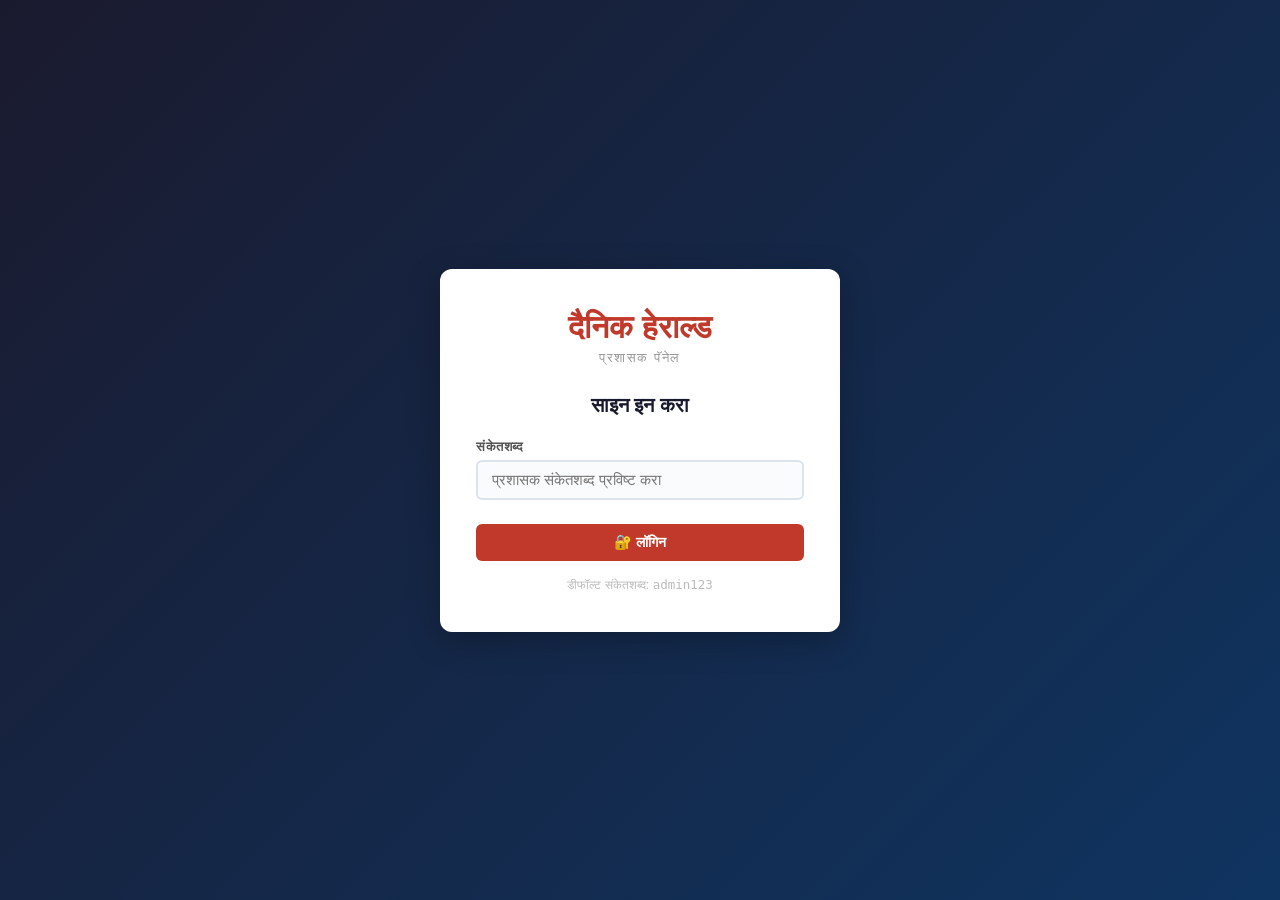
<file: admin/index.html>
<!DOCTYPE html>
<html lang="mr">
<head>
  <meta charset="UTF-8">
  <meta name="viewport" content="width=device-width, initial-scale=1.0">
  <title>प्रशासक पॅनेल – दैनिक हेराल्ड</title>
  <link rel="stylesheet" href="../css/admin.css">
</head>
<body>

  <!-- ══════════════════════════════
       LOGIN PAGE
  ══════════════════════════════ -->
  <div id="login-page" class="login-page">
    <div class="login-card">
      <div class="login-logo">दैनिक हेराल्ड</div>
      <div class="login-subtitle">प्रशासक पॅनेल</div>
      <h2>साइन इन करा</h2>
      <div class="login-error" id="login-error"></div>
      <form id="login-form" autocomplete="off">
        <div class="form-group">
          <label for="login-password">संकेतशब्द</label>
          <input type="password" id="login-password" placeholder="प्रशासक संकेतशब्द प्रविष्ट करा" required autocomplete="current-password">
        </div>
        <button type="submit" class="btn btn-primary btn-full" style="margin-top:8px">
          🔐 लॉगिन
        </button>
      </form>
      <p style="margin-top:16px;font-size:0.78rem;color:#bbb">डीफॉल्ट संकेतशब्द: <code>admin123</code></p>
    </div>
  </div>

  <!-- ══════════════════════════════
       ADMIN PANEL
  ══════════════════════════════ -->
  <div id="admin-page" class="admin-layout hidden">

    <!-- SIDEBAR -->
    <nav class="admin-sidebar" id="admin-sidebar" aria-label="प्रशासक नेव्हिगेशन">
      <div class="sidebar-header">
        <div class="sidebar-logo">दैनिक हेराल्ड</div>
        <div class="sidebar-tagline">प्रशासक पॅनेल</div>
      </div>

      <div class="sidebar-nav">
        <div class="sidebar-section-label">मुख्य</div>
        <a href="#" data-section="dashboard" class="active">
          <span class="nav-icon">📊</span> डॅशबोर्ड
        </a>

        <div class="sidebar-section-label">सामग्री</div>
        <a href="#" data-section="news">
          <span class="nav-icon">📰</span> बातम्या लेख
        </a>
        <a href="#" data-section="ads">
          <span class="nav-icon">📣</span> जाहिराती
        </a>
        <a href="#" data-section="videos">
          <span class="nav-icon">▶️</span> YouTube व्हिडिओ
        </a>

        <div class="sidebar-section-label">खाते</div>
        <a href="#" data-section="settings">
          <span class="nav-icon">⚙️</span> सेटिंग्ज
        </a>
      </div>

      <div class="sidebar-footer">
        <a href="#" id="logout-btn">
          <span>🚪</span> लॉगआउट
        </a>
      </div>
    </nav>

    <!-- MAIN -->
    <div class="admin-main">

      <!-- TOP BAR -->
      <div class="admin-topbar">
        <div style="display:flex;align-items:center;gap:8px">
          <button class="sidebar-toggle" id="sidebar-toggle" aria-label="साइडबार टॉगल करा">☰</button>
          <span class="page-title" id="page-title">डॅशबोर्ड</span>
        </div>
        <div class="topbar-actions">
          <a href="../index.html" target="_blank" id="visit-site" class="btn btn-outline btn-sm">🌐 साइट पहा</a>
          <a href="#" id="logout-btn-top" class="btn btn-danger btn-sm"
             onclick="document.getElementById('logout-btn').click();return false">🚪 लॉगआउट</a>
        </div>
      </div>

      <div class="admin-content">

        <!-- ── DASHBOARD ── -->
        <div class="section-page active" id="section-dashboard">
          <div class="stats-grid">
            <div class="stat-card">
              <div class="stat-icon red">📰</div>
              <div class="stat-info">
                <div class="stat-value" id="stat-news">0</div>
                <div class="stat-label">प्रकाशित लेख</div>
              </div>
            </div>
            <div class="stat-card">
              <div class="stat-icon orange">⭐</div>
              <div class="stat-info">
                <div class="stat-value" id="stat-featured">0</div>
                <div class="stat-label">वैशिष्ट्यीकृत लेख</div>
              </div>
            </div>
            <div class="stat-card">
              <div class="stat-icon blue">📣</div>
              <div class="stat-info">
                <div class="stat-value" id="stat-ads">0</div>
                <div class="stat-label">सक्रिय जाहिराती</div>
              </div>
            </div>
            <div class="stat-card">
              <div class="stat-icon green">▶️</div>
              <div class="stat-info">
                <div class="stat-value" id="stat-videos">0</div>
                <div class="stat-label">YouTube व्हिडिओ</div>
              </div>
            </div>
          </div>

          <div class="panel">
            <div class="panel-header">
              <span class="panel-title">अलीकडील लेख</span>
              <button class="btn btn-primary btn-sm" onclick="adminApp.openNewsModal()">+ लेख जोडा</button>
            </div>
            <div style="overflow-x:auto">
              <table class="data-table">
                <thead>
                  <tr>
                    <th>शीर्षक</th>
                    <th>वर्ग</th>
                    <th>दिनांक</th>
                    <th>क्रिया</th>
                  </tr>
                </thead>
                <tbody id="recent-news-body"></tbody>
              </table>
            </div>
          </div>
        </div>

        <!-- ── NEWS ── -->
        <div class="section-page" id="section-news">
          <div class="panel">
            <div class="panel-header">
              <span class="panel-title">सर्व लेख</span>
              <button class="btn btn-primary btn-sm" onclick="adminApp.openNewsModal()">+ लेख जोडा</button>
            </div>
            <div class="panel-body" style="padding-bottom:0">
              <div class="filter-row">
                <input type="text" id="news-search" placeholder="लेख शोधा…" style="flex:1;max-width:320px">
              </div>
            </div>
            <div style="overflow-x:auto">
              <table class="data-table">
                <thead>
                  <tr>
                    <th style="width:70px">प्रतिमा</th>
                    <th>शीर्षक</th>
                    <th>वर्ग</th>
                    <th>लेखक</th>
                    <th>दिनांक</th>
                    <th>स्थिती</th>
                    <th>क्रिया</th>
                  </tr>
                </thead>
                <tbody id="news-tbody"></tbody>
              </table>
            </div>
          </div>
        </div>

        <!-- ── ADS ── -->
        <div class="section-page" id="section-ads">
          <div class="panel">
            <div class="panel-header">
              <span class="panel-title">सर्व जाहिराती</span>
              <button class="btn btn-primary btn-sm" onclick="adminApp.openAdModal()">+ जाहिरात जोडा</button>
            </div>
            <div class="panel-body" style="padding-bottom:0">
              <div class="filter-row">
                <input type="text" id="ads-search" placeholder="जाहिराती शोधा…" style="flex:1;max-width:320px">
              </div>
            </div>
            <div style="overflow-x:auto">
              <table class="data-table">
                <thead>
                  <tr>
                    <th style="width:80px">प्रतिमा</th>
                    <th>शीर्षक</th>
                    <th>दुवा</th>
                    <th>स्थान</th>
                    <th>क्रिया</th>
                  </tr>
                </thead>
                <tbody id="ads-tbody"></tbody>
              </table>
            </div>
          </div>
        </div>

        <!-- ── VIDEOS ── -->
        <div class="section-page" id="section-videos">
          <div class="panel">
            <div class="panel-header">
              <span class="panel-title">YouTube व्हिडिओ</span>
              <button class="btn btn-primary btn-sm" onclick="adminApp.openVideoModal()">+ व्हिडिओ जोडा</button>
            </div>
            <div class="panel-body" style="padding-bottom:0">
              <div class="filter-row">
                <input type="text" id="videos-search" placeholder="व्हिडिओ शोधा…" style="flex:1;max-width:320px">
              </div>
            </div>
            <div style="overflow-x:auto">
              <table class="data-table">
                <thead>
                  <tr>
                    <th style="width:90px">थंबनेल</th>
                    <th>शीर्षक / वर्णन</th>
                    <th>YouTube URL</th>
                    <th>क्रिया</th>
                  </tr>
                </thead>
                <tbody id="videos-tbody"></tbody>
              </table>
            </div>
          </div>
        </div>

        <!-- ── SETTINGS ── -->
        <div class="section-page" id="section-settings">
          <div class="panel settings-card">
            <div class="panel-header">
              <span class="panel-title">⚙️ संकेतशब्द बदला</span>
            </div>
            <div class="panel-body">
              <form id="settings-form" autocomplete="off">
                <div class="form-group">
                  <label for="set-current-pw">सध्याचा संकेतशब्द</label>
                  <input type="password" id="set-current-pw" placeholder="सध्याचा संकेतशब्द प्रविष्ट करा" required autocomplete="current-password">
                </div>
                <div class="form-group">
                  <label for="set-new-pw">नवीन संकेतशब्द</label>
                  <input type="password" id="set-new-pw" placeholder="नवीन संकेतशब्द प्रविष्ट करा" required autocomplete="new-password">
                </div>
                <div class="form-group">
                  <label for="set-confirm-pw">नवीन संकेतशब्द पुष्टी करा</label>
                  <input type="password" id="set-confirm-pw" placeholder="नवीन संकेतशब्द पुष्टी करा" required autocomplete="new-password">
                </div>
                <button type="submit" class="btn btn-primary">💾 संकेतशब्द जतन करा</button>
              </form>
            </div>
          </div>

          <div class="panel settings-card" style="margin-top:20px">
            <div class="panel-header">
              <span class="panel-title">ℹ️ विषयी</span>
            </div>
            <div class="panel-body" style="font-size:0.9rem;line-height:1.7;color:#555">
              <p><strong>दैनिक हेराल्ड प्रशासक पॅनेल</strong></p>
              <p>या पॅनेलमधून आपली सर्व साइट सामग्री व्यवस्थापित करा. बदल त्वरित आपल्या ब्राउझरमध्ये जतन केले जातात आणि सार्वजनिक साइटवर दिसतात.</p>
              <p style="margin-top:8px">
                <a href="../index.html" target="_blank" class="btn btn-accent btn-sm">🌐 सार्वजनिक साइट पहा</a>
              </p>
            </div>
          </div>
        </div>

      </div><!-- /admin-content -->
    </div><!-- /admin-main -->
  </div><!-- /admin-page -->

  <!-- ══════════════════════════════
       NEWS MODAL
  ══════════════════════════════ -->
  <div class="modal-overlay hidden" id="news-modal" role="dialog" aria-modal="true" aria-labelledby="news-modal-title">
    <div class="modal-box">
      <div class="modal-header">
        <span class="modal-title" id="news-modal-title">लेख जोडा</span>
        <button class="modal-close" onclick="adminApp.closeNewsModal()" aria-label="बंद करा">&times;</button>
      </div>

      <form id="news-form" onsubmit="return false">
        <div class="form-row">
          <div class="form-group" style="grid-column:1/-1">
            <label for="nm-headline">मथळा *</label>
            <input type="text" id="nm-headline" placeholder="लेखाचा मथळा…" required>
          </div>
        </div>

        <div class="form-group">
          <label for="nm-excerpt">सारांश / थोडक्यात</label>
          <textarea id="nm-excerpt" rows="2" placeholder="मुखपृष्ठावर दाखवला जाणारा छोटा सारांश…"></textarea>
        </div>

        <div class="form-group">
          <label for="nm-content">संपूर्ण सामग्री * <small style="color:#aaa;font-weight:400">(HTML अनुमत, उदा. &lt;p&gt;…&lt;/p&gt;)</small></label>
          <textarea id="nm-content" rows="7" placeholder="&lt;p&gt;लेखाचा मजकूर…&lt;/p&gt;" required></textarea>
        </div>

        <div class="form-row">
          <div class="form-group">
            <label for="nm-category">वर्ग *</label>
            <select id="nm-category" required>
              <option value="">– निवडा –</option>
              <option>Local</option>
              <option>Politics</option>
              <option>Business</option>
              <option>Technology</option>
              <option>Sports</option>
              <option>Health</option>
              <option>Entertainment</option>
              <option>World</option>
              <option>Science</option>
              <option>Other</option>
            </select>
          </div>
          <div class="form-group">
            <label for="nm-author">लेखक</label>
            <input type="text" id="nm-author" placeholder="वार्ताहाराचे नाव">
          </div>
        </div>

        <div class="form-row">
          <div class="form-group">
            <label for="nm-date">प्रकाशन दिनांक</label>
            <input type="date" id="nm-date">
          </div>
          <div class="form-group" style="display:flex;align-items:flex-end;gap:8px;padding-bottom:2px">
            <input type="checkbox" id="nm-featured" style="width:auto;margin-bottom:8px">
            <label for="nm-featured" style="margin-bottom:8px;cursor:pointer">⭐ वैशिष्ट्यीकृत म्हणून चिन्हांकित करा</label>
          </div>
        </div>

        <div class="form-group">
          <label for="nm-image-url">प्रतिमा URL</label>
          <input type="url" id="nm-image-url" placeholder="https://…">
          <img class="img-preview" id="nm-img-preview" alt="प्रतिमा पूर्वावलोकन">
        </div>
      </form>

      <div class="modal-footer">
        <button class="btn btn-outline" onclick="adminApp.closeNewsModal()">रद्द करा</button>
        <button class="btn btn-primary" onclick="adminApp.saveNews()">💾 लेख जतन करा</button>
      </div>
    </div>
  </div>

  <!-- ══════════════════════════════
       AD MODAL
  ══════════════════════════════ -->
  <div class="modal-overlay hidden" id="ad-modal" role="dialog" aria-modal="true" aria-labelledby="ad-modal-title">
    <div class="modal-box">
      <div class="modal-header">
        <span class="modal-title" id="ad-modal-title">जाहिरात जोडा</span>
        <button class="modal-close" onclick="adminApp.closeAdModal()" aria-label="बंद करा">&times;</button>
      </div>

      <form id="ad-form" onsubmit="return false">
        <div class="form-group">
          <label for="am-title">जाहिरातीचे शीर्षक *</label>
          <input type="text" id="am-title" placeholder="उदा. उन्हाळी सेल बॅनर" required>
        </div>

        <div class="form-group">
          <label for="am-image-url">प्रतिमा URL *</label>
          <input type="url" id="am-image-url" placeholder="https://…" required>
          <img class="img-preview" id="am-img-preview" alt="जाहिरात पूर्वावलोकन">
        </div>

        <div class="form-group">
          <label for="am-link">गंतव्य URL</label>
          <input type="url" id="am-link" placeholder="https://जाहिरातदार-साइट.com">
        </div>

        <div class="form-group">
          <label for="am-position">स्थान</label>
          <select id="am-position">
            <option value="sidebar">साइडबार</option>
            <option value="header">हेडर बॅनर</option>
          </select>
        </div>
      </form>

      <div class="modal-footer">
        <button class="btn btn-outline" onclick="adminApp.closeAdModal()">रद्द करा</button>
        <button class="btn btn-primary" onclick="adminApp.saveAd()">💾 जाहिरात जतन करा</button>
      </div>
    </div>
  </div>

  <!-- ══════════════════════════════
       VIDEO MODAL
  ══════════════════════════════ -->
  <div class="modal-overlay hidden" id="video-modal" role="dialog" aria-modal="true" aria-labelledby="video-modal-title">
    <div class="modal-box">
      <div class="modal-header">
        <span class="modal-title" id="video-modal-title">YouTube व्हिडिओ जोडा</span>
        <button class="modal-close" onclick="adminApp.closeVideoModal()" aria-label="बंद करा">&times;</button>
      </div>

      <form id="video-form" onsubmit="return false">
        <div class="form-group">
          <label for="vm-title">व्हिडिओ शीर्षक *</label>
          <input type="text" id="vm-title" placeholder="उदा. तातडीच्या बातम्या: शहर अर्थसंकल्प २०२६" required>
        </div>

        <div class="form-group">
          <label for="vm-url">YouTube URL *</label>
          <input type="url" id="vm-url" placeholder="https://www.youtube.com/watch?v=…" required>
          <small style="color:#aaa;font-size:0.76rem">youtube.com/watch?v=, youtu.be/, किंवा व्हिडिओ ID स्वीकारतो</small>
        </div>

        <div class="form-group">
          <label for="vm-desc">वर्णन <small style="color:#aaa;font-weight:400">(पर्यायी)</small></label>
          <textarea id="vm-desc" rows="2" placeholder="व्हिडिओचे थोडक्यात वर्णन…"></textarea>
        </div>
      </form>

      <div class="modal-footer">
        <button class="btn btn-outline" onclick="adminApp.closeVideoModal()">रद्द करा</button>
        <button class="btn btn-primary" onclick="adminApp.saveVideo()">💾 व्हिडिओ जतन करा</button>
      </div>
    </div>
  </div>

  <!-- ══════════════════════════════
       CONFIRM DELETE DIALOG
  ══════════════════════════════ -->
  <div class="confirm-overlay hidden" id="confirm-overlay">
    <div class="confirm-box">
      <span class="confirm-icon">⚠️</span>
      <h3>हटविण्याची पुष्टी करा</h3>
      <p>आपल्याला हा आयटम हटवायचा आहे का? ही क्रिया पूर्ववत केली जाऊ शकत नाही.</p>
      <div class="confirm-actions">
        <button class="btn btn-outline" id="confirm-no">रद्द करा</button>
        <button class="btn btn-danger" id="confirm-yes">🗑 हटवा</button>
      </div>
    </div>
  </div>

  <!-- TOAST CONTAINER -->
  <div class="toast-container" id="toast-container" aria-live="polite"></div>

  <script src="../js/admin.js"></script>
</body>
</html>
</file>
<file: css/admin.css>
/* ============================
   Admin Panel Stylesheet
   ============================ */

*, *::before, *::after {
  box-sizing: border-box;
  margin: 0;
  padding: 0;
}

:root {
  --primary: #c0392b;
  --primary-dark: #96281b;
  --accent: #2980b9;
  --accent-dark: #1a5276;
  --success: #27ae60;
  --warning: #e67e22;
  --danger: #e74c3c;
  --dark: #1a1a2e;
  --sidebar-bg: #16213e;
  --gray: #555;
  --light-gray: #f0f2f5;
  --border: #dde3ec;
  --white: #fff;
  --font-sans: 'Segoe UI', Arial, sans-serif;
}

body {
  font-family: var(--font-sans);
  background: var(--light-gray);
  color: #222;
  min-height: 100vh;
}

.hidden {
  display: none !important;
}

/* ---- LOGIN PAGE ---- */
.login-page {
  min-height: 100vh;
  display: flex;
  align-items: center;
  justify-content: center;
  background: linear-gradient(135deg, var(--dark) 0%, #0f3460 100%);
}

.login-card {
  background: var(--white);
  border-radius: 12px;
  padding: 40px 36px;
  width: 100%;
  max-width: 400px;
  box-shadow: 0 8px 32px rgba(0,0,0,0.25);
  text-align: center;
}

.login-logo {
  font-size: 2rem;
  font-weight: 900;
  color: var(--primary);
  margin-bottom: 4px;
}

.login-subtitle {
  font-size: 0.82rem;
  color: #999;
  margin-bottom: 28px;
  text-transform: uppercase;
  letter-spacing: 1.5px;
}

.login-card h2 {
  font-size: 1.25rem;
  color: var(--dark);
  margin-bottom: 22px;
}

.form-group {
  margin-bottom: 16px;
  text-align: left;
}

.form-group label {
  display: block;
  font-size: 0.83rem;
  font-weight: 600;
  color: var(--gray);
  margin-bottom: 5px;
  text-transform: uppercase;
  letter-spacing: 0.5px;
}

.form-group input,
.form-group textarea,
.form-group select {
  width: 100%;
  padding: 10px 14px;
  border: 2px solid var(--border);
  border-radius: 6px;
  font-size: 0.92rem;
  font-family: inherit;
  outline: none;
  transition: border-color 0.2s;
  background: #fafbfc;
}

.form-group input:focus,
.form-group textarea:focus,
.form-group select:focus {
  border-color: var(--accent);
  background: var(--white);
}

.form-group textarea {
  min-height: 120px;
  resize: vertical;
}

.login-error {
  background: #fdf2f2;
  color: var(--danger);
  border: 1px solid #fcc;
  border-radius: 5px;
  padding: 9px 14px;
  font-size: 0.85rem;
  margin-bottom: 14px;
  display: none;
}

.btn {
  display: inline-flex;
  align-items: center;
  gap: 6px;
  padding: 10px 20px;
  border: none;
  border-radius: 6px;
  font-size: 0.9rem;
  font-weight: 600;
  cursor: pointer;
  transition: all 0.2s;
  font-family: inherit;
}

.btn-primary {
  background: var(--primary);
  color: var(--white);
}

.btn-primary:hover {
  background: var(--primary-dark);
}

.btn-accent {
  background: var(--accent);
  color: var(--white);
}

.btn-accent:hover {
  background: var(--accent-dark);
}

.btn-success {
  background: var(--success);
  color: var(--white);
}

.btn-success:hover {
  background: #219150;
}

.btn-danger {
  background: var(--danger);
  color: var(--white);
}

.btn-danger:hover {
  background: #c0392b;
}

.btn-outline {
  background: transparent;
  color: var(--gray);
  border: 2px solid var(--border);
}

.btn-outline:hover {
  border-color: #999;
  color: #333;
}

.btn-warning {
  background: var(--warning);
  color: var(--white);
}

.btn-warning:hover {
  background: #d35400;
}

.btn-sm {
  padding: 6px 12px;
  font-size: 0.8rem;
}

.btn-full {
  width: 100%;
  justify-content: center;
}

/* ---- ADMIN LAYOUT ---- */
.admin-layout {
  display: flex;
  min-height: 100vh;
}

/* ---- SIDEBAR ---- */
.admin-sidebar {
  width: 240px;
  background: var(--sidebar-bg);
  color: #c8d6e5;
  flex-shrink: 0;
  display: flex;
  flex-direction: column;
  position: fixed;
  top: 0; left: 0;
  height: 100vh;
  overflow-y: auto;
  z-index: 200;
  transition: transform 0.3s;
}

.sidebar-header {
  padding: 20px 16px 16px;
  border-bottom: 1px solid rgba(255,255,255,0.07);
}

.sidebar-logo {
  font-size: 1.3rem;
  font-weight: 900;
  color: var(--primary);
}

.sidebar-tagline {
  font-size: 0.7rem;
  color: #78909c;
  text-transform: uppercase;
  letter-spacing: 1px;
  margin-top: 2px;
}

.sidebar-nav {
  flex: 1;
  padding: 12px 0;
}

.sidebar-section-label {
  font-size: 0.68rem;
  color: #546e7a;
  text-transform: uppercase;
  letter-spacing: 1.5px;
  padding: 14px 16px 6px;
  font-weight: 700;
}

.sidebar-nav a {
  display: flex;
  align-items: center;
  gap: 10px;
  padding: 10px 16px;
  color: #b0bec5;
  font-size: 0.88rem;
  transition: all 0.2s;
  border-left: 3px solid transparent;
}

.sidebar-nav a:hover,
.sidebar-nav a.active {
  background: rgba(255,255,255,0.06);
  color: var(--white);
  border-left-color: var(--primary);
}

.sidebar-nav a .nav-icon {
  font-size: 1rem;
  width: 20px;
  text-align: center;
}

.sidebar-footer {
  padding: 14px 16px;
  border-top: 1px solid rgba(255,255,255,0.07);
}

.sidebar-footer a {
  display: flex;
  align-items: center;
  gap: 8px;
  color: #78909c;
  font-size: 0.83rem;
  transition: color 0.2s;
}

.sidebar-footer a:hover {
  color: var(--white);
}

/* ---- MAIN CONTENT ---- */
.admin-main {
  margin-left: 240px;
  flex: 1;
  display: flex;
  flex-direction: column;
  min-height: 100vh;
}

.admin-topbar {
  background: var(--white);
  border-bottom: 1px solid var(--border);
  padding: 14px 24px;
  display: flex;
  align-items: center;
  justify-content: space-between;
  position: sticky;
  top: 0;
  z-index: 100;
}

.admin-topbar .page-title {
  font-size: 1.15rem;
  font-weight: 700;
  color: var(--dark);
}

.topbar-actions {
  display: flex;
  align-items: center;
  gap: 10px;
}

.admin-content {
  padding: 24px;
  flex: 1;
}

/* ---- STATS CARDS ---- */
.stats-grid {
  display: grid;
  grid-template-columns: repeat(auto-fit, minmax(200px, 1fr));
  gap: 16px;
  margin-bottom: 28px;
}

.stat-card {
  background: var(--white);
  border-radius: 8px;
  padding: 18px 20px;
  box-shadow: 0 1px 4px rgba(0,0,0,0.06);
  display: flex;
  align-items: center;
  gap: 14px;
}

.stat-icon {
  width: 48px;
  height: 48px;
  border-radius: 10px;
  display: flex;
  align-items: center;
  justify-content: center;
  font-size: 1.5rem;
  flex-shrink: 0;
}

.stat-icon.red   { background: #fde8e8; color: var(--primary); }
.stat-icon.blue  { background: #e3f0fb; color: var(--accent); }
.stat-icon.green { background: #e7f9ee; color: var(--success); }
.stat-icon.orange{ background: #fff3e6; color: var(--warning); }

.stat-info .stat-value {
  font-size: 1.6rem;
  font-weight: 800;
  color: var(--dark);
  line-height: 1;
}

.stat-info .stat-label {
  font-size: 0.8rem;
  color: #999;
  margin-top: 3px;
}

/* ---- PANEL / CARD ---- */
.panel {
  background: var(--white);
  border-radius: 8px;
  box-shadow: 0 1px 4px rgba(0,0,0,0.06);
  margin-bottom: 24px;
  overflow: hidden;
}

.panel-header {
  padding: 16px 20px;
  border-bottom: 1px solid var(--border);
  display: flex;
  align-items: center;
  justify-content: space-between;
  flex-wrap: wrap;
  gap: 10px;
}

.panel-title {
  font-size: 1rem;
  font-weight: 700;
  color: var(--dark);
}

.panel-body {
  padding: 20px;
}

/* ---- TABLE ---- */
.data-table {
  width: 100%;
  border-collapse: collapse;
  font-size: 0.88rem;
}

.data-table th {
  background: var(--light-gray);
  color: var(--gray);
  font-weight: 700;
  font-size: 0.75rem;
  text-transform: uppercase;
  letter-spacing: 0.5px;
  padding: 10px 14px;
  text-align: left;
  border-bottom: 2px solid var(--border);
}

.data-table td {
  padding: 10px 14px;
  border-bottom: 1px solid var(--border);
  vertical-align: middle;
}

.data-table tr:last-child td {
  border-bottom: none;
}

.data-table tr:hover td {
  background: #fafbfc;
}

.table-img {
  width: 60px;
  height: 40px;
  object-fit: cover;
  border-radius: 4px;
}

.badge {
  display: inline-block;
  padding: 3px 10px;
  border-radius: 20px;
  font-size: 0.72rem;
  font-weight: 700;
  text-transform: uppercase;
  letter-spacing: 0.5px;
}

.badge-success { background: #e7f9ee; color: var(--success); }
.badge-primary { background: #fde8e8; color: var(--primary); }
.badge-accent  { background: #e3f0fb; color: var(--accent); }
.badge-warning { background: #fff3e6; color: var(--warning); }

/* ---- MODAL ---- */
.modal-overlay {
  position: fixed;
  inset: 0;
  background: rgba(0,0,0,0.5);
  z-index: 500;
  display: flex;
  align-items: flex-start;
  justify-content: center;
  padding: 30px 16px;
  overflow-y: auto;
}

.modal-overlay.hidden {
  display: none;
}

.modal-box {
  background: var(--white);
  border-radius: 10px;
  max-width: 680px;
  width: 100%;
  padding: 28px;
  position: relative;
  animation: modalIn 0.2s ease;
  margin: auto;
}

@keyframes modalIn {
  from { opacity: 0; transform: translateY(-20px); }
  to   { opacity: 1; transform: translateY(0); }
}

.modal-header {
  display: flex;
  align-items: center;
  justify-content: space-between;
  margin-bottom: 22px;
  padding-bottom: 14px;
  border-bottom: 1px solid var(--border);
}

.modal-title {
  font-size: 1.1rem;
  font-weight: 700;
  color: var(--dark);
}

.modal-close {
  background: none;
  border: none;
  font-size: 1.5rem;
  cursor: pointer;
  color: #aaa;
  line-height: 1;
  padding: 0;
}

.modal-close:hover { color: var(--danger); }

.modal-footer {
  display: flex;
  justify-content: flex-end;
  gap: 10px;
  margin-top: 22px;
  padding-top: 16px;
  border-top: 1px solid var(--border);
}

/* ---- FORM ---- */
.form-row {
  display: grid;
  grid-template-columns: 1fr 1fr;
  gap: 14px;
}

@media (max-width: 560px) {
  .form-row { grid-template-columns: 1fr; }
}

.form-group input[type="file"] {
  padding: 6px;
  background: var(--white);
}

.img-preview {
  width: 100%;
  max-height: 160px;
  object-fit: cover;
  border-radius: 5px;
  margin-top: 8px;
  display: none;
  border: 1px solid var(--border);
}

.img-preview.show { display: block; }

.char-count {
  font-size: 0.75rem;
  color: #aaa;
  text-align: right;
  margin-top: 3px;
}

/* ---- TOAST / NOTIFICATIONS ---- */
.toast-container {
  position: fixed;
  bottom: 20px;
  right: 20px;
  z-index: 9999;
  display: flex;
  flex-direction: column;
  gap: 8px;
}

.toast {
  background: var(--dark);
  color: var(--white);
  padding: 12px 18px;
  border-radius: 6px;
  font-size: 0.88rem;
  box-shadow: 0 4px 14px rgba(0,0,0,0.25);
  animation: slideIn 0.3s ease;
  display: flex;
  align-items: center;
  gap: 8px;
  min-width: 220px;
}

.toast.success { border-left: 4px solid var(--success); }
.toast.error   { border-left: 4px solid var(--danger); }
.toast.info    { border-left: 4px solid var(--accent); }

@keyframes slideIn {
  from { opacity: 0; transform: translateX(30px); }
  to   { opacity: 1; transform: translateX(0); }
}

/* ---- CONFIRM DIALOG ---- */
.confirm-overlay {
  position: fixed;
  inset: 0;
  background: rgba(0,0,0,0.4);
  z-index: 1000;
  display: flex;
  align-items: center;
  justify-content: center;
}

.confirm-overlay.hidden { display: none; }

.confirm-box {
  background: var(--white);
  border-radius: 10px;
  padding: 28px;
  max-width: 380px;
  width: 90%;
  text-align: center;
  box-shadow: 0 8px 28px rgba(0,0,0,0.2);
}

.confirm-box .confirm-icon {
  font-size: 2.5rem;
  margin-bottom: 10px;
}

.confirm-box h3 {
  font-size: 1.1rem;
  color: var(--dark);
  margin-bottom: 8px;
}

.confirm-box p {
  font-size: 0.88rem;
  color: var(--gray);
  margin-bottom: 20px;
}

.confirm-actions {
  display: flex;
  justify-content: center;
  gap: 12px;
}

/* ---- SECTION TABS ---- */
.section-page {
  display: none;
}

.section-page.active {
  display: block;
}

/* ---- SEARCH / FILTER ROW ---- */
.filter-row {
  display: flex;
  flex-wrap: wrap;
  gap: 10px;
  align-items: center;
  margin-bottom: 16px;
}

.filter-row input,
.filter-row select {
  padding: 8px 12px;
  border: 2px solid var(--border);
  border-radius: 6px;
  font-size: 0.88rem;
  font-family: inherit;
  outline: none;
  background: var(--white);
}

.filter-row input:focus,
.filter-row select:focus {
  border-color: var(--accent);
}

/* ---- MOBILE SIDEBAR TOGGLE ---- */
.sidebar-toggle {
  display: none;
  background: none;
  border: none;
  font-size: 1.4rem;
  cursor: pointer;
  color: var(--dark);
  margin-right: 8px;
}

@media (max-width: 768px) {
  .admin-sidebar {
    transform: translateX(-100%);
  }
  .admin-sidebar.open {
    transform: translateX(0);
  }
  .admin-main {
    margin-left: 0;
  }
  .sidebar-toggle {
    display: inline-flex;
  }
}

/* ---- VIDEO THUMBNAIL ---- */
.yt-thumb {
  width: 80px;
  height: 52px;
  object-fit: cover;
  border-radius: 4px;
  background: #000;
}

/* ---- EMPTY STATE ---- */
.empty-state {
  text-align: center;
  padding: 40px 20px;
  color: #bbb;
}

.empty-state .empty-icon {
  font-size: 2.5rem;
  display: block;
  margin-bottom: 10px;
  opacity: 0.5;
}

.empty-state p {
  font-size: 0.92rem;
}

/* ---- PASSWORD SETTINGS ---- */
.settings-card {
  max-width: 480px;
}
</file>
